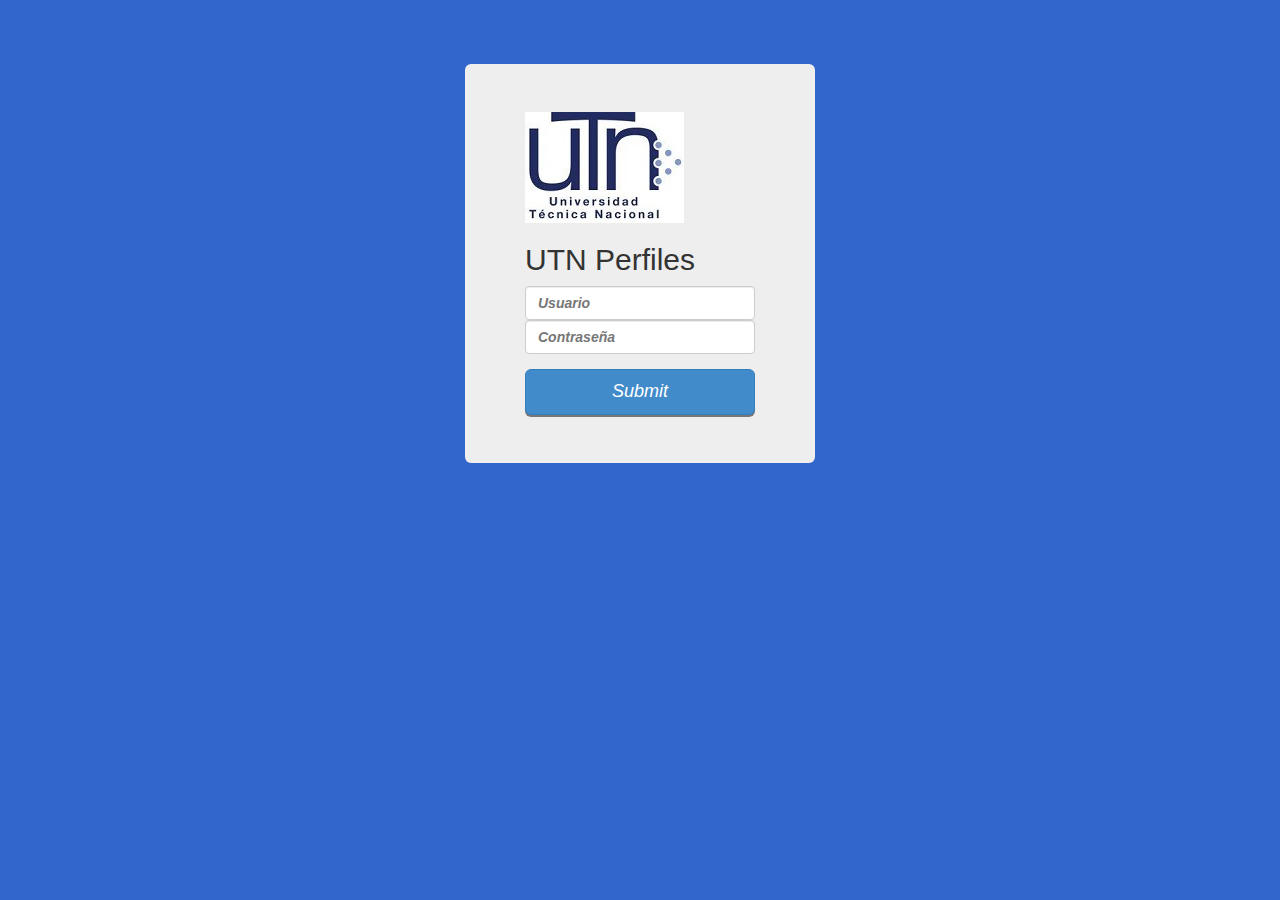
<file: index.html>
<!DOCTYPE html>
<html lang="es">
<head>
  <meta charset= "UTF-8">
  <!-- Bootstrap core CSS -->
  <script type="text/javascript" src="js/login.js"></script>
  <link href="css/bootstrap.css" rel="stylesheet">
  <link rel="stylesheet" type="text/css" href="less/styleLogin.css">
  <link rel="stylesheet" href="js/jquery/jquery-ui.css">
  <script src="js/jquery-1.11.1.js"></script>
  <script src="js/jquery/jquery-ui.js"></script>
</head>
<body>
  <div class="site-wrapper-inner">
    <div class="container">
      <div class="col-xs-6 col-sm-4"></div>
      <div class="col-xs-6 col-sm-4">
        <div class="form-signin jumbotron">
          <img class = "img img-responsive" src="img/utn.jpg" alt="utn">
          <h2 class = 'form-signin-heading' >UTN Perfiles</h2>
          <input id="user" class = 'form-control user' type="text" name="user_name" placeholder="Usuario">
          <div class="form-group">
            <label class="sr-only" for="exampleInputPassword2">Contraseña</label>
            <input type="password" class="form-control pass" id="exampleInputPassword2" placeholder="Contraseña">
          </div>
          <form name="input">
            <input id="ok" class = "btn btn-lg btn-primary btn-block buttom" type="submit">
          </form>
        </div>
      </div>
      <div class="col-xs-6 col-sm-4"></div>
    </div>
  </div>
  <link href="js/bootstrap.js" rel="stylesheet">
  <link href="js/bootstrap.min.js" rel="stylesheet">
  <script type="text/javascript" href="js/login.js">
    prepareBinding();
  </script>
</body>
</html>
</file>
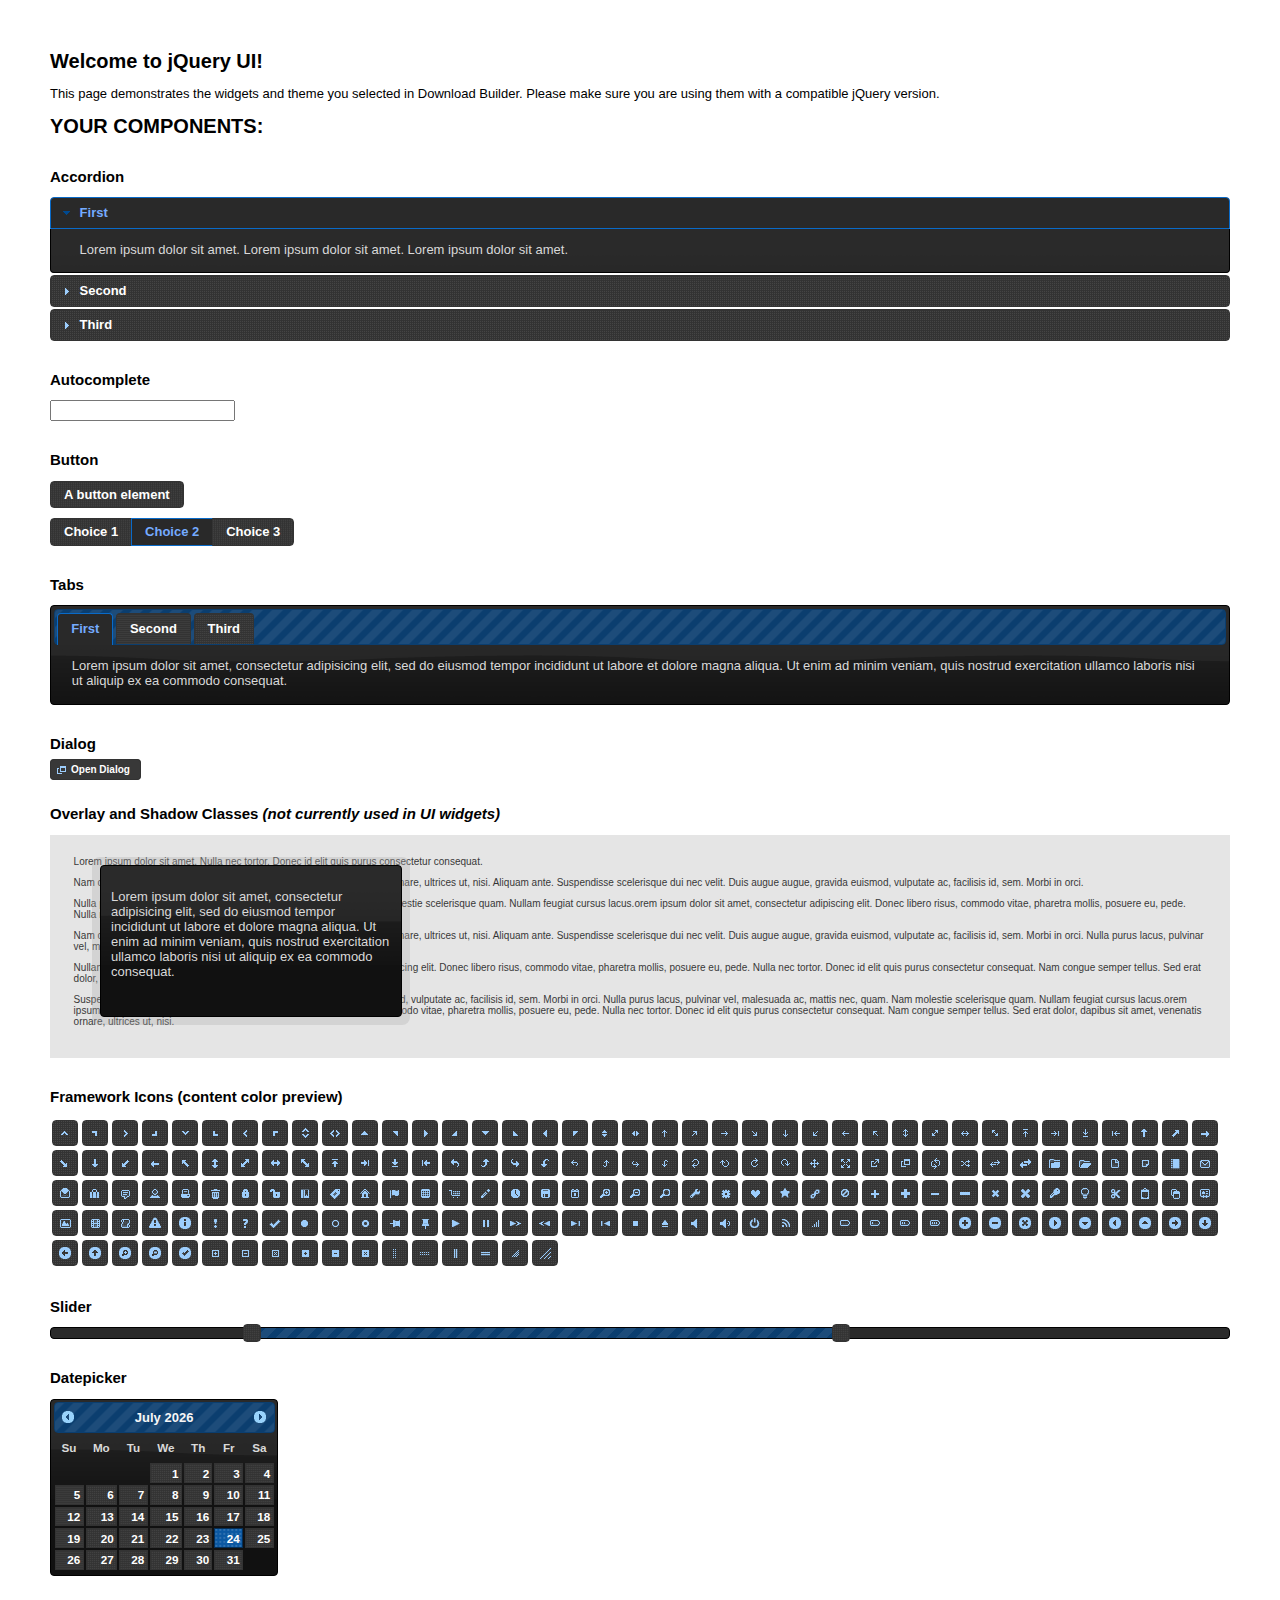
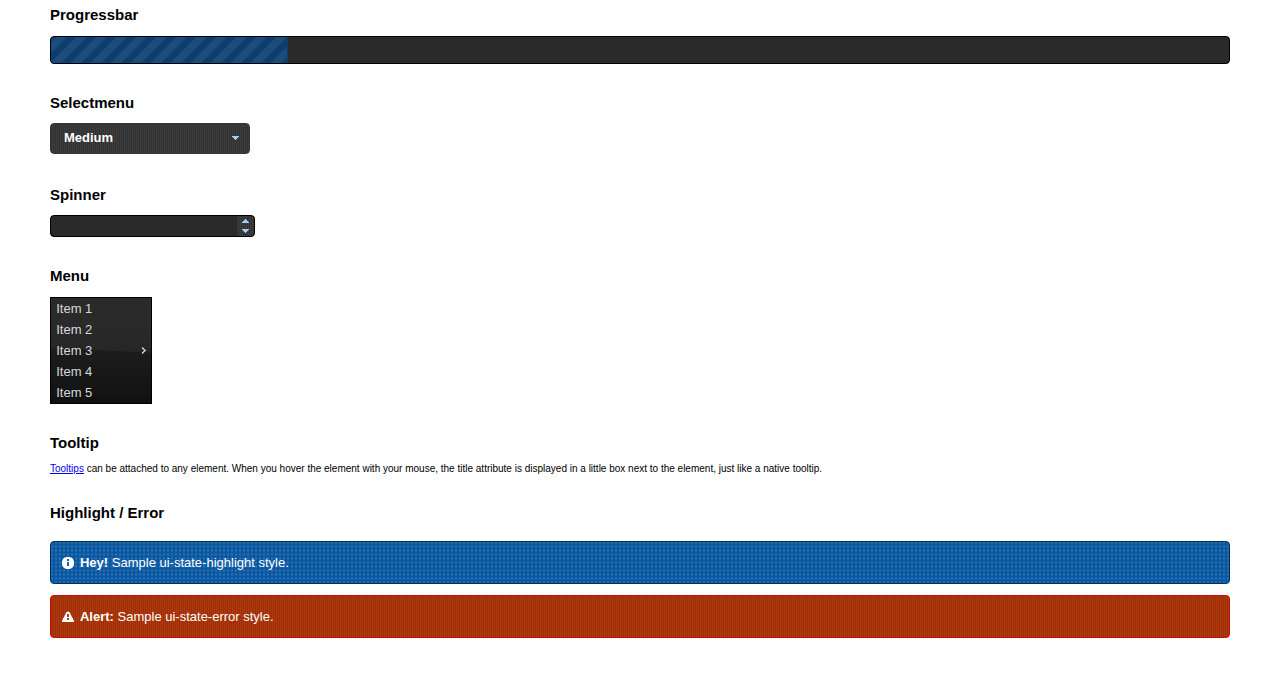
<file: js/jquery/index.html>
<!doctype html>
<html lang="us">
<head>
	<meta charset="utf-8">
	<title>jQuery UI Example Page</title>
	<link href="jquery-ui.css" rel="stylesheet">
	<style>
	body{
		font: 62.5% "Trebuchet MS", sans-serif;
		margin: 50px;
	}
	.demoHeaders {
		margin-top: 2em;
	}
	#dialog-link {
		padding: .4em 1em .4em 20px;
		text-decoration: none;
		position: relative;
	}
	#dialog-link span.ui-icon {
		margin: 0 5px 0 0;
		position: absolute;
		left: .2em;
		top: 50%;
		margin-top: -8px;
	}
	#icons {
		margin: 0;
		padding: 0;
	}
	#icons li {
		margin: 2px;
		position: relative;
		padding: 4px 0;
		cursor: pointer;
		float: left;
		list-style: none;
	}
	#icons span.ui-icon {
		float: left;
		margin: 0 4px;
	}
	.fakewindowcontain .ui-widget-overlay {
		position: absolute;
	}
	select {
		width: 200px;
	}
	</style>
</head>
<body>

<h1>Welcome to jQuery UI!</h1>

<div class="ui-widget">
	<p>This page demonstrates the widgets and theme you selected in Download Builder. Please make sure you are using them with a compatible jQuery version.</p>
</div>

<h1>YOUR COMPONENTS:</h1>


<!-- Accordion -->
<h2 class="demoHeaders">Accordion</h2>
<div id="accordion">
	<h3>First</h3>
	<div>Lorem ipsum dolor sit amet. Lorem ipsum dolor sit amet. Lorem ipsum dolor sit amet.</div>
	<h3>Second</h3>
	<div>Phasellus mattis tincidunt nibh.</div>
	<h3>Third</h3>
	<div>Nam dui erat, auctor a, dignissim quis.</div>
</div>



<!-- Autocomplete -->
<h2 class="demoHeaders">Autocomplete</h2>
<div>
	<input id="autocomplete" title="type &quot;a&quot;">
</div>



<!-- Button -->
<h2 class="demoHeaders">Button</h2>
<button id="button">A button element</button>
<form style="margin-top: 1em;">
	<div id="radioset">
		<input type="radio" id="radio1" name="radio"><label for="radio1">Choice 1</label>
		<input type="radio" id="radio2" name="radio" checked="checked"><label for="radio2">Choice 2</label>
		<input type="radio" id="radio3" name="radio"><label for="radio3">Choice 3</label>
	</div>
</form>



<!-- Tabs -->
<h2 class="demoHeaders">Tabs</h2>
<div id="tabs">
	<ul>
		<li><a href="#tabs-1">First</a></li>
		<li><a href="#tabs-2">Second</a></li>
		<li><a href="#tabs-3">Third</a></li>
	</ul>
	<div id="tabs-1">Lorem ipsum dolor sit amet, consectetur adipisicing elit, sed do eiusmod tempor incididunt ut labore et dolore magna aliqua. Ut enim ad minim veniam, quis nostrud exercitation ullamco laboris nisi ut aliquip ex ea commodo consequat.</div>
	<div id="tabs-2">Phasellus mattis tincidunt nibh. Cras orci urna, blandit id, pretium vel, aliquet ornare, felis. Maecenas scelerisque sem non nisl. Fusce sed lorem in enim dictum bibendum.</div>
	<div id="tabs-3">Nam dui erat, auctor a, dignissim quis, sollicitudin eu, felis. Pellentesque nisi urna, interdum eget, sagittis et, consequat vestibulum, lacus. Mauris porttitor ullamcorper augue.</div>
</div>



<!-- Dialog NOTE: Dialog is not generated by UI in this demo so it can be visually styled in themeroller-->
<h2 class="demoHeaders">Dialog</h2>
<p><a href="#" id="dialog-link" class="ui-state-default ui-corner-all"><span class="ui-icon ui-icon-newwin"></span>Open Dialog</a></p>

<h2 class="demoHeaders">Overlay and Shadow Classes <em>(not currently used in UI widgets)</em></h2>
<div style="position: relative; width: 96%; height: 200px; padding:1% 2%; overflow:hidden;" class="fakewindowcontain">
	<p>Lorem ipsum dolor sit amet,  Nulla nec tortor. Donec id elit quis purus consectetur consequat. </p><p>Nam congue semper tellus. Sed erat dolor, dapibus sit amet, venenatis ornare, ultrices ut, nisi. Aliquam ante. Suspendisse scelerisque dui nec velit. Duis augue augue, gravida euismod, vulputate ac, facilisis id, sem. Morbi in orci. </p><p>Nulla purus lacus, pulvinar vel, malesuada ac, mattis nec, quam. Nam molestie scelerisque quam. Nullam feugiat cursus lacus.orem ipsum dolor sit amet, consectetur adipiscing elit. Donec libero risus, commodo vitae, pharetra mollis, posuere eu, pede. Nulla nec tortor. Donec id elit quis purus consectetur consequat. </p><p>Nam congue semper tellus. Sed erat dolor, dapibus sit amet, venenatis ornare, ultrices ut, nisi. Aliquam ante. Suspendisse scelerisque dui nec velit. Duis augue augue, gravida euismod, vulputate ac, facilisis id, sem. Morbi in orci. Nulla purus lacus, pulvinar vel, malesuada ac, mattis nec, quam. Nam molestie scelerisque quam. </p><p>Nullam feugiat cursus lacus.orem ipsum dolor sit amet, consectetur adipiscing elit. Donec libero risus, commodo vitae, pharetra mollis, posuere eu, pede. Nulla nec tortor. Donec id elit quis purus consectetur consequat. Nam congue semper tellus. Sed erat dolor, dapibus sit amet, venenatis ornare, ultrices ut, nisi. Aliquam ante. </p><p>Suspendisse scelerisque dui nec velit. Duis augue augue, gravida euismod, vulputate ac, facilisis id, sem. Morbi in orci. Nulla purus lacus, pulvinar vel, malesuada ac, mattis nec, quam. Nam molestie scelerisque quam. Nullam feugiat cursus lacus.orem ipsum dolor sit amet, consectetur adipiscing elit. Donec libero risus, commodo vitae, pharetra mollis, posuere eu, pede. Nulla nec tortor. Donec id elit quis purus consectetur consequat. Nam congue semper tellus. Sed erat dolor, dapibus sit amet, venenatis ornare, ultrices ut, nisi. </p>

	<!-- ui-dialog -->
	<div class="ui-overlay"><div class="ui-widget-overlay"></div><div class="ui-widget-shadow ui-corner-all" style="width: 302px; height: 152px; position: absolute; left: 50px; top: 30px;"></div></div>
	<div style="position: absolute; width: 280px; height: 130px;left: 50px; top: 30px; padding: 10px;" class="ui-widget ui-widget-content ui-corner-all">
		<div class="ui-dialog-content ui-widget-content" style="background: none; border: 0;">
			<p>Lorem ipsum dolor sit amet, consectetur adipisicing elit, sed do eiusmod tempor incididunt ut labore et dolore magna aliqua. Ut enim ad minim veniam, quis nostrud exercitation ullamco laboris nisi ut aliquip ex ea commodo consequat.</p>
		</div>
	</div>

</div>

<!-- ui-dialog -->
<div id="dialog" title="Dialog Title">
	<p>Lorem ipsum dolor sit amet, consectetur adipisicing elit, sed do eiusmod tempor incididunt ut labore et dolore magna aliqua. Ut enim ad minim veniam, quis nostrud exercitation ullamco laboris nisi ut aliquip ex ea commodo consequat.</p>
</div>



<h2 class="demoHeaders">Framework Icons (content color preview)</h2>
<ul id="icons" class="ui-widget ui-helper-clearfix">
	<li class="ui-state-default ui-corner-all" title=".ui-icon-carat-1-n"><span class="ui-icon ui-icon-carat-1-n"></span></li>
	<li class="ui-state-default ui-corner-all" title=".ui-icon-carat-1-ne"><span class="ui-icon ui-icon-carat-1-ne"></span></li>
	<li class="ui-state-default ui-corner-all" title=".ui-icon-carat-1-e"><span class="ui-icon ui-icon-carat-1-e"></span></li>
	<li class="ui-state-default ui-corner-all" title=".ui-icon-carat-1-se"><span class="ui-icon ui-icon-carat-1-se"></span></li>
	<li class="ui-state-default ui-corner-all" title=".ui-icon-carat-1-s"><span class="ui-icon ui-icon-carat-1-s"></span></li>
	<li class="ui-state-default ui-corner-all" title=".ui-icon-carat-1-sw"><span class="ui-icon ui-icon-carat-1-sw"></span></li>
	<li class="ui-state-default ui-corner-all" title=".ui-icon-carat-1-w"><span class="ui-icon ui-icon-carat-1-w"></span></li>
	<li class="ui-state-default ui-corner-all" title=".ui-icon-carat-1-nw"><span class="ui-icon ui-icon-carat-1-nw"></span></li>
	<li class="ui-state-default ui-corner-all" title=".ui-icon-carat-2-n-s"><span class="ui-icon ui-icon-carat-2-n-s"></span></li>
	<li class="ui-state-default ui-corner-all" title=".ui-icon-carat-2-e-w"><span class="ui-icon ui-icon-carat-2-e-w"></span></li>
	<li class="ui-state-default ui-corner-all" title=".ui-icon-triangle-1-n"><span class="ui-icon ui-icon-triangle-1-n"></span></li>
	<li class="ui-state-default ui-corner-all" title=".ui-icon-triangle-1-ne"><span class="ui-icon ui-icon-triangle-1-ne"></span></li>
	<li class="ui-state-default ui-corner-all" title=".ui-icon-triangle-1-e"><span class="ui-icon ui-icon-triangle-1-e"></span></li>
	<li class="ui-state-default ui-corner-all" title=".ui-icon-triangle-1-se"><span class="ui-icon ui-icon-triangle-1-se"></span></li>
	<li class="ui-state-default ui-corner-all" title=".ui-icon-triangle-1-s"><span class="ui-icon ui-icon-triangle-1-s"></span></li>
	<li class="ui-state-default ui-corner-all" title=".ui-icon-triangle-1-sw"><span class="ui-icon ui-icon-triangle-1-sw"></span></li>
	<li class="ui-state-default ui-corner-all" title=".ui-icon-triangle-1-w"><span class="ui-icon ui-icon-triangle-1-w"></span></li>
	<li class="ui-state-default ui-corner-all" title=".ui-icon-triangle-1-nw"><span class="ui-icon ui-icon-triangle-1-nw"></span></li>
	<li class="ui-state-default ui-corner-all" title=".ui-icon-triangle-2-n-s"><span class="ui-icon ui-icon-triangle-2-n-s"></span></li>
	<li class="ui-state-default ui-corner-all" title=".ui-icon-triangle-2-e-w"><span class="ui-icon ui-icon-triangle-2-e-w"></span></li>
	<li class="ui-state-default ui-corner-all" title=".ui-icon-arrow-1-n"><span class="ui-icon ui-icon-arrow-1-n"></span></li>
	<li class="ui-state-default ui-corner-all" title=".ui-icon-arrow-1-ne"><span class="ui-icon ui-icon-arrow-1-ne"></span></li>
	<li class="ui-state-default ui-corner-all" title=".ui-icon-arrow-1-e"><span class="ui-icon ui-icon-arrow-1-e"></span></li>
	<li class="ui-state-default ui-corner-all" title=".ui-icon-arrow-1-se"><span class="ui-icon ui-icon-arrow-1-se"></span></li>
	<li class="ui-state-default ui-corner-all" title=".ui-icon-arrow-1-s"><span class="ui-icon ui-icon-arrow-1-s"></span></li>
	<li class="ui-state-default ui-corner-all" title=".ui-icon-arrow-1-sw"><span class="ui-icon ui-icon-arrow-1-sw"></span></li>
	<li class="ui-state-default ui-corner-all" title=".ui-icon-arrow-1-w"><span class="ui-icon ui-icon-arrow-1-w"></span></li>
	<li class="ui-state-default ui-corner-all" title=".ui-icon-arrow-1-nw"><span class="ui-icon ui-icon-arrow-1-nw"></span></li>
	<li class="ui-state-default ui-corner-all" title=".ui-icon-arrow-2-n-s"><span class="ui-icon ui-icon-arrow-2-n-s"></span></li>
	<li class="ui-state-default ui-corner-all" title=".ui-icon-arrow-2-ne-sw"><span class="ui-icon ui-icon-arrow-2-ne-sw"></span></li>
	<li class="ui-state-default ui-corner-all" title=".ui-icon-arrow-2-e-w"><span class="ui-icon ui-icon-arrow-2-e-w"></span></li>
	<li class="ui-state-default ui-corner-all" title=".ui-icon-arrow-2-se-nw"><span class="ui-icon ui-icon-arrow-2-se-nw"></span></li>
	<li class="ui-state-default ui-corner-all" title=".ui-icon-arrowstop-1-n"><span class="ui-icon ui-icon-arrowstop-1-n"></span></li>
	<li class="ui-state-default ui-corner-all" title=".ui-icon-arrowstop-1-e"><span class="ui-icon ui-icon-arrowstop-1-e"></span></li>
	<li class="ui-state-default ui-corner-all" title=".ui-icon-arrowstop-1-s"><span class="ui-icon ui-icon-arrowstop-1-s"></span></li>
	<li class="ui-state-default ui-corner-all" title=".ui-icon-arrowstop-1-w"><span class="ui-icon ui-icon-arrowstop-1-w"></span></li>
	<li class="ui-state-default ui-corner-all" title=".ui-icon-arrowthick-1-n"><span class="ui-icon ui-icon-arrowthick-1-n"></span></li>
	<li class="ui-state-default ui-corner-all" title=".ui-icon-arrowthick-1-ne"><span class="ui-icon ui-icon-arrowthick-1-ne"></span></li>
	<li class="ui-state-default ui-corner-all" title=".ui-icon-arrowthick-1-e"><span class="ui-icon ui-icon-arrowthick-1-e"></span></li>
	<li class="ui-state-default ui-corner-all" title=".ui-icon-arrowthick-1-se"><span class="ui-icon ui-icon-arrowthick-1-se"></span></li>
	<li class="ui-state-default ui-corner-all" title=".ui-icon-arrowthick-1-s"><span class="ui-icon ui-icon-arrowthick-1-s"></span></li>
	<li class="ui-state-default ui-corner-all" title=".ui-icon-arrowthick-1-sw"><span class="ui-icon ui-icon-arrowthick-1-sw"></span></li>
	<li class="ui-state-default ui-corner-all" title=".ui-icon-arrowthick-1-w"><span class="ui-icon ui-icon-arrowthick-1-w"></span></li>
	<li class="ui-state-default ui-corner-all" title=".ui-icon-arrowthick-1-nw"><span class="ui-icon ui-icon-arrowthick-1-nw"></span></li>
	<li class="ui-state-default ui-corner-all" title=".ui-icon-arrowthick-2-n-s"><span class="ui-icon ui-icon-arrowthick-2-n-s"></span></li>
	<li class="ui-state-default ui-corner-all" title=".ui-icon-arrowthick-2-ne-sw"><span class="ui-icon ui-icon-arrowthick-2-ne-sw"></span></li>
	<li class="ui-state-default ui-corner-all" title=".ui-icon-arrowthick-2-e-w"><span class="ui-icon ui-icon-arrowthick-2-e-w"></span></li>
	<li class="ui-state-default ui-corner-all" title=".ui-icon-arrowthick-2-se-nw"><span class="ui-icon ui-icon-arrowthick-2-se-nw"></span></li>
	<li class="ui-state-default ui-corner-all" title=".ui-icon-arrowthickstop-1-n"><span class="ui-icon ui-icon-arrowthickstop-1-n"></span></li>
	<li class="ui-state-default ui-corner-all" title=".ui-icon-arrowthickstop-1-e"><span class="ui-icon ui-icon-arrowthickstop-1-e"></span></li>
	<li class="ui-state-default ui-corner-all" title=".ui-icon-arrowthickstop-1-s"><span class="ui-icon ui-icon-arrowthickstop-1-s"></span></li>
	<li class="ui-state-default ui-corner-all" title=".ui-icon-arrowthickstop-1-w"><span class="ui-icon ui-icon-arrowthickstop-1-w"></span></li>
	<li class="ui-state-default ui-corner-all" title=".ui-icon-arrowreturnthick-1-w"><span class="ui-icon ui-icon-arrowreturnthick-1-w"></span></li>
	<li class="ui-state-default ui-corner-all" title=".ui-icon-arrowreturnthick-1-n"><span class="ui-icon ui-icon-arrowreturnthick-1-n"></span></li>
	<li class="ui-state-default ui-corner-all" title=".ui-icon-arrowreturnthick-1-e"><span class="ui-icon ui-icon-arrowreturnthick-1-e"></span></li>
	<li class="ui-state-default ui-corner-all" title=".ui-icon-arrowreturnthick-1-s"><span class="ui-icon ui-icon-arrowreturnthick-1-s"></span></li>
	<li class="ui-state-default ui-corner-all" title=".ui-icon-arrowreturn-1-w"><span class="ui-icon ui-icon-arrowreturn-1-w"></span></li>
	<li class="ui-state-default ui-corner-all" title=".ui-icon-arrowreturn-1-n"><span class="ui-icon ui-icon-arrowreturn-1-n"></span></li>
	<li class="ui-state-default ui-corner-all" title=".ui-icon-arrowreturn-1-e"><span class="ui-icon ui-icon-arrowreturn-1-e"></span></li>
	<li class="ui-state-default ui-corner-all" title=".ui-icon-arrowreturn-1-s"><span class="ui-icon ui-icon-arrowreturn-1-s"></span></li>
	<li class="ui-state-default ui-corner-all" title=".ui-icon-arrowrefresh-1-w"><span class="ui-icon ui-icon-arrowrefresh-1-w"></span></li>
	<li class="ui-state-default ui-corner-all" title=".ui-icon-arrowrefresh-1-n"><span class="ui-icon ui-icon-arrowrefresh-1-n"></span></li>
	<li class="ui-state-default ui-corner-all" title=".ui-icon-arrowrefresh-1-e"><span class="ui-icon ui-icon-arrowrefresh-1-e"></span></li>
	<li class="ui-state-default ui-corner-all" title=".ui-icon-arrowrefresh-1-s"><span class="ui-icon ui-icon-arrowrefresh-1-s"></span></li>
	<li class="ui-state-default ui-corner-all" title=".ui-icon-arrow-4"><span class="ui-icon ui-icon-arrow-4"></span></li>
	<li class="ui-state-default ui-corner-all" title=".ui-icon-arrow-4-diag"><span class="ui-icon ui-icon-arrow-4-diag"></span></li>
	<li class="ui-state-default ui-corner-all" title=".ui-icon-extlink"><span class="ui-icon ui-icon-extlink"></span></li>
	<li class="ui-state-default ui-corner-all" title=".ui-icon-newwin"><span class="ui-icon ui-icon-newwin"></span></li>
	<li class="ui-state-default ui-corner-all" title=".ui-icon-refresh"><span class="ui-icon ui-icon-refresh"></span></li>
	<li class="ui-state-default ui-corner-all" title=".ui-icon-shuffle"><span class="ui-icon ui-icon-shuffle"></span></li>
	<li class="ui-state-default ui-corner-all" title=".ui-icon-transfer-e-w"><span class="ui-icon ui-icon-transfer-e-w"></span></li>
	<li class="ui-state-default ui-corner-all" title=".ui-icon-transferthick-e-w"><span class="ui-icon ui-icon-transferthick-e-w"></span></li>
	<li class="ui-state-default ui-corner-all" title=".ui-icon-folder-collapsed"><span class="ui-icon ui-icon-folder-collapsed"></span></li>
	<li class="ui-state-default ui-corner-all" title=".ui-icon-folder-open"><span class="ui-icon ui-icon-folder-open"></span></li>
	<li class="ui-state-default ui-corner-all" title=".ui-icon-document"><span class="ui-icon ui-icon-document"></span></li>
	<li class="ui-state-default ui-corner-all" title=".ui-icon-document-b"><span class="ui-icon ui-icon-document-b"></span></li>
	<li class="ui-state-default ui-corner-all" title=".ui-icon-note"><span class="ui-icon ui-icon-note"></span></li>
	<li class="ui-state-default ui-corner-all" title=".ui-icon-mail-closed"><span class="ui-icon ui-icon-mail-closed"></span></li>
	<li class="ui-state-default ui-corner-all" title=".ui-icon-mail-open"><span class="ui-icon ui-icon-mail-open"></span></li>
	<li class="ui-state-default ui-corner-all" title=".ui-icon-suitcase"><span class="ui-icon ui-icon-suitcase"></span></li>
	<li class="ui-state-default ui-corner-all" title=".ui-icon-comment"><span class="ui-icon ui-icon-comment"></span></li>
	<li class="ui-state-default ui-corner-all" title=".ui-icon-person"><span class="ui-icon ui-icon-person"></span></li>
	<li class="ui-state-default ui-corner-all" title=".ui-icon-print"><span class="ui-icon ui-icon-print"></span></li>
	<li class="ui-state-default ui-corner-all" title=".ui-icon-trash"><span class="ui-icon ui-icon-trash"></span></li>
	<li class="ui-state-default ui-corner-all" title=".ui-icon-locked"><span class="ui-icon ui-icon-locked"></span></li>
	<li class="ui-state-default ui-corner-all" title=".ui-icon-unlocked"><span class="ui-icon ui-icon-unlocked"></span></li>
	<li class="ui-state-default ui-corner-all" title=".ui-icon-bookmark"><span class="ui-icon ui-icon-bookmark"></span></li>
	<li class="ui-state-default ui-corner-all" title=".ui-icon-tag"><span class="ui-icon ui-icon-tag"></span></li>
	<li class="ui-state-default ui-corner-all" title=".ui-icon-home"><span class="ui-icon ui-icon-home"></span></li>
	<li class="ui-state-default ui-corner-all" title=".ui-icon-flag"><span class="ui-icon ui-icon-flag"></span></li>
	<li class="ui-state-default ui-corner-all" title=".ui-icon-calculator"><span class="ui-icon ui-icon-calculator"></span></li>
	<li class="ui-state-default ui-corner-all" title=".ui-icon-cart"><span class="ui-icon ui-icon-cart"></span></li>
	<li class="ui-state-default ui-corner-all" title=".ui-icon-pencil"><span class="ui-icon ui-icon-pencil"></span></li>
	<li class="ui-state-default ui-corner-all" title=".ui-icon-clock"><span class="ui-icon ui-icon-clock"></span></li>
	<li class="ui-state-default ui-corner-all" title=".ui-icon-disk"><span class="ui-icon ui-icon-disk"></span></li>
	<li class="ui-state-default ui-corner-all" title=".ui-icon-calendar"><span class="ui-icon ui-icon-calendar"></span></li>
	<li class="ui-state-default ui-corner-all" title=".ui-icon-zoomin"><span class="ui-icon ui-icon-zoomin"></span></li>
	<li class="ui-state-default ui-corner-all" title=".ui-icon-zoomout"><span class="ui-icon ui-icon-zoomout"></span></li>
	<li class="ui-state-default ui-corner-all" title=".ui-icon-search"><span class="ui-icon ui-icon-search"></span></li>
	<li class="ui-state-default ui-corner-all" title=".ui-icon-wrench"><span class="ui-icon ui-icon-wrench"></span></li>
	<li class="ui-state-default ui-corner-all" title=".ui-icon-gear"><span class="ui-icon ui-icon-gear"></span></li>
	<li class="ui-state-default ui-corner-all" title=".ui-icon-heart"><span class="ui-icon ui-icon-heart"></span></li>
	<li class="ui-state-default ui-corner-all" title=".ui-icon-star"><span class="ui-icon ui-icon-star"></span></li>
	<li class="ui-state-default ui-corner-all" title=".ui-icon-link"><span class="ui-icon ui-icon-link"></span></li>
	<li class="ui-state-default ui-corner-all" title=".ui-icon-cancel"><span class="ui-icon ui-icon-cancel"></span></li>
	<li class="ui-state-default ui-corner-all" title=".ui-icon-plus"><span class="ui-icon ui-icon-plus"></span></li>
	<li class="ui-state-default ui-corner-all" title=".ui-icon-plusthick"><span class="ui-icon ui-icon-plusthick"></span></li>
	<li class="ui-state-default ui-corner-all" title=".ui-icon-minus"><span class="ui-icon ui-icon-minus"></span></li>
	<li class="ui-state-default ui-corner-all" title=".ui-icon-minusthick"><span class="ui-icon ui-icon-minusthick"></span></li>
	<li class="ui-state-default ui-corner-all" title=".ui-icon-close"><span class="ui-icon ui-icon-close"></span></li>
	<li class="ui-state-default ui-corner-all" title=".ui-icon-closethick"><span class="ui-icon ui-icon-closethick"></span></li>
	<li class="ui-state-default ui-corner-all" title=".ui-icon-key"><span class="ui-icon ui-icon-key"></span></li>
	<li class="ui-state-default ui-corner-all" title=".ui-icon-lightbulb"><span class="ui-icon ui-icon-lightbulb"></span></li>
	<li class="ui-state-default ui-corner-all" title=".ui-icon-scissors"><span class="ui-icon ui-icon-scissors"></span></li>
	<li class="ui-state-default ui-corner-all" title=".ui-icon-clipboard"><span class="ui-icon ui-icon-clipboard"></span></li>
	<li class="ui-state-default ui-corner-all" title=".ui-icon-copy"><span class="ui-icon ui-icon-copy"></span></li>
	<li class="ui-state-default ui-corner-all" title=".ui-icon-contact"><span class="ui-icon ui-icon-contact"></span></li>
	<li class="ui-state-default ui-corner-all" title=".ui-icon-image"><span class="ui-icon ui-icon-image"></span></li>
	<li class="ui-state-default ui-corner-all" title=".ui-icon-video"><span class="ui-icon ui-icon-video"></span></li>
	<li class="ui-state-default ui-corner-all" title=".ui-icon-script"><span class="ui-icon ui-icon-script"></span></li>
	<li class="ui-state-default ui-corner-all" title=".ui-icon-alert"><span class="ui-icon ui-icon-alert"></span></li>
	<li class="ui-state-default ui-corner-all" title=".ui-icon-info"><span class="ui-icon ui-icon-info"></span></li>
	<li class="ui-state-default ui-corner-all" title=".ui-icon-notice"><span class="ui-icon ui-icon-notice"></span></li>
	<li class="ui-state-default ui-corner-all" title=".ui-icon-help"><span class="ui-icon ui-icon-help"></span></li>
	<li class="ui-state-default ui-corner-all" title=".ui-icon-check"><span class="ui-icon ui-icon-check"></span></li>
	<li class="ui-state-default ui-corner-all" title=".ui-icon-bullet"><span class="ui-icon ui-icon-bullet"></span></li>
	<li class="ui-state-default ui-corner-all" title=".ui-icon-radio-off"><span class="ui-icon ui-icon-radio-off"></span></li>
	<li class="ui-state-default ui-corner-all" title=".ui-icon-radio-on"><span class="ui-icon ui-icon-radio-on"></span></li>
	<li class="ui-state-default ui-corner-all" title=".ui-icon-pin-w"><span class="ui-icon ui-icon-pin-w"></span></li>
	<li class="ui-state-default ui-corner-all" title=".ui-icon-pin-s"><span class="ui-icon ui-icon-pin-s"></span></li>
	<li class="ui-state-default ui-corner-all" title=".ui-icon-play"><span class="ui-icon ui-icon-play"></span></li>
	<li class="ui-state-default ui-corner-all" title=".ui-icon-pause"><span class="ui-icon ui-icon-pause"></span></li>
	<li class="ui-state-default ui-corner-all" title=".ui-icon-seek-next"><span class="ui-icon ui-icon-seek-next"></span></li>
	<li class="ui-state-default ui-corner-all" title=".ui-icon-seek-prev"><span class="ui-icon ui-icon-seek-prev"></span></li>
	<li class="ui-state-default ui-corner-all" title=".ui-icon-seek-end"><span class="ui-icon ui-icon-seek-end"></span></li>
	<li class="ui-state-default ui-corner-all" title=".ui-icon-seek-first"><span class="ui-icon ui-icon-seek-first"></span></li>
	<li class="ui-state-default ui-corner-all" title=".ui-icon-stop"><span class="ui-icon ui-icon-stop"></span></li>
	<li class="ui-state-default ui-corner-all" title=".ui-icon-eject"><span class="ui-icon ui-icon-eject"></span></li>
	<li class="ui-state-default ui-corner-all" title=".ui-icon-volume-off"><span class="ui-icon ui-icon-volume-off"></span></li>
	<li class="ui-state-default ui-corner-all" title=".ui-icon-volume-on"><span class="ui-icon ui-icon-volume-on"></span></li>
	<li class="ui-state-default ui-corner-all" title=".ui-icon-power"><span class="ui-icon ui-icon-power"></span></li>
	<li class="ui-state-default ui-corner-all" title=".ui-icon-signal-diag"><span class="ui-icon ui-icon-signal-diag"></span></li>
	<li class="ui-state-default ui-corner-all" title=".ui-icon-signal"><span class="ui-icon ui-icon-signal"></span></li>
	<li class="ui-state-default ui-corner-all" title=".ui-icon-battery-0"><span class="ui-icon ui-icon-battery-0"></span></li>
	<li class="ui-state-default ui-corner-all" title=".ui-icon-battery-1"><span class="ui-icon ui-icon-battery-1"></span></li>
	<li class="ui-state-default ui-corner-all" title=".ui-icon-battery-2"><span class="ui-icon ui-icon-battery-2"></span></li>
	<li class="ui-state-default ui-corner-all" title=".ui-icon-battery-3"><span class="ui-icon ui-icon-battery-3"></span></li>
	<li class="ui-state-default ui-corner-all" title=".ui-icon-circle-plus"><span class="ui-icon ui-icon-circle-plus"></span></li>
	<li class="ui-state-default ui-corner-all" title=".ui-icon-circle-minus"><span class="ui-icon ui-icon-circle-minus"></span></li>
	<li class="ui-state-default ui-corner-all" title=".ui-icon-circle-close"><span class="ui-icon ui-icon-circle-close"></span></li>
	<li class="ui-state-default ui-corner-all" title=".ui-icon-circle-triangle-e"><span class="ui-icon ui-icon-circle-triangle-e"></span></li>
	<li class="ui-state-default ui-corner-all" title=".ui-icon-circle-triangle-s"><span class="ui-icon ui-icon-circle-triangle-s"></span></li>
	<li class="ui-state-default ui-corner-all" title=".ui-icon-circle-triangle-w"><span class="ui-icon ui-icon-circle-triangle-w"></span></li>
	<li class="ui-state-default ui-corner-all" title=".ui-icon-circle-triangle-n"><span class="ui-icon ui-icon-circle-triangle-n"></span></li>
	<li class="ui-state-default ui-corner-all" title=".ui-icon-circle-arrow-e"><span class="ui-icon ui-icon-circle-arrow-e"></span></li>
	<li class="ui-state-default ui-corner-all" title=".ui-icon-circle-arrow-s"><span class="ui-icon ui-icon-circle-arrow-s"></span></li>
	<li class="ui-state-default ui-corner-all" title=".ui-icon-circle-arrow-w"><span class="ui-icon ui-icon-circle-arrow-w"></span></li>
	<li class="ui-state-default ui-corner-all" title=".ui-icon-circle-arrow-n"><span class="ui-icon ui-icon-circle-arrow-n"></span></li>
	<li class="ui-state-default ui-corner-all" title=".ui-icon-circle-zoomin"><span class="ui-icon ui-icon-circle-zoomin"></span></li>
	<li class="ui-state-default ui-corner-all" title=".ui-icon-circle-zoomout"><span class="ui-icon ui-icon-circle-zoomout"></span></li>
	<li class="ui-state-default ui-corner-all" title=".ui-icon-circle-check"><span class="ui-icon ui-icon-circle-check"></span></li>
	<li class="ui-state-default ui-corner-all" title=".ui-icon-circlesmall-plus"><span class="ui-icon ui-icon-circlesmall-plus"></span></li>
	<li class="ui-state-default ui-corner-all" title=".ui-icon-circlesmall-minus"><span class="ui-icon ui-icon-circlesmall-minus"></span></li>
	<li class="ui-state-default ui-corner-all" title=".ui-icon-circlesmall-close"><span class="ui-icon ui-icon-circlesmall-close"></span></li>
	<li class="ui-state-default ui-corner-all" title=".ui-icon-squaresmall-plus"><span class="ui-icon ui-icon-squaresmall-plus"></span></li>
	<li class="ui-state-default ui-corner-all" title=".ui-icon-squaresmall-minus"><span class="ui-icon ui-icon-squaresmall-minus"></span></li>
	<li class="ui-state-default ui-corner-all" title=".ui-icon-squaresmall-close"><span class="ui-icon ui-icon-squaresmall-close"></span></li>
	<li class="ui-state-default ui-corner-all" title=".ui-icon-grip-dotted-vertical"><span class="ui-icon ui-icon-grip-dotted-vertical"></span></li>
	<li class="ui-state-default ui-corner-all" title=".ui-icon-grip-dotted-horizontal"><span class="ui-icon ui-icon-grip-dotted-horizontal"></span></li>
	<li class="ui-state-default ui-corner-all" title=".ui-icon-grip-solid-vertical"><span class="ui-icon ui-icon-grip-solid-vertical"></span></li>
	<li class="ui-state-default ui-corner-all" title=".ui-icon-grip-solid-horizontal"><span class="ui-icon ui-icon-grip-solid-horizontal"></span></li>
	<li class="ui-state-default ui-corner-all" title=".ui-icon-gripsmall-diagonal-se"><span class="ui-icon ui-icon-gripsmall-diagonal-se"></span></li>
	<li class="ui-state-default ui-corner-all" title=".ui-icon-grip-diagonal-se"><span class="ui-icon ui-icon-grip-diagonal-se"></span></li>
</ul>


<!-- Slider -->
<h2 class="demoHeaders">Slider</h2>
<div id="slider"></div>



<!-- Datepicker -->
<h2 class="demoHeaders">Datepicker</h2>
<div id="datepicker"></div>



<!-- Progressbar -->
<h2 class="demoHeaders">Progressbar</h2>
<div id="progressbar"></div>



<!-- Progressbar -->
<h2 class="demoHeaders">Selectmenu</h2>
<select id="selectmenu">
	<option>Slower</option>
	<option>Slow</option>
	<option selected="selected">Medium</option>
	<option>Fast</option>
	<option>Faster</option>
</select>



<!-- Spinner -->
<h2 class="demoHeaders">Spinner</h2>
<input id="spinner">



<!-- Menu -->
<h2 class="demoHeaders">Menu</h2>
<ul style="width:100px;" id="menu">
	<li>Item 1</li>
	<li>Item 2</li>
	<li>Item 3
		<ul>
			<li>Item 3-1</li>
			<li>Item 3-2</li>
			<li>Item 3-3</li>
			<li>Item 3-4</li>
			<li>Item 3-5</li>
		</ul>
	</li>
	<li>Item 4</li>
	<li>Item 5</li>
</ul>



<!-- Tooltip -->
<h2 class="demoHeaders">Tooltip</h2>
<p id="tooltip">
	<a href="#" title="That&apos;s what this widget is">Tooltips</a> can be attached to any element. When you hover
the element with your mouse, the title attribute is displayed in a little box next to the element, just like a native tooltip.
</p>


<!-- Highlight / Error -->
<h2 class="demoHeaders">Highlight / Error</h2>
<div class="ui-widget">
	<div class="ui-state-highlight ui-corner-all" style="margin-top: 20px; padding: 0 .7em;">
		<p><span class="ui-icon ui-icon-info" style="float: left; margin-right: .3em;"></span>
		<strong>Hey!</strong> Sample ui-state-highlight style.</p>
	</div>
</div>
<br>
<div class="ui-widget">
	<div class="ui-state-error ui-corner-all" style="padding: 0 .7em;">
		<p><span class="ui-icon ui-icon-alert" style="float: left; margin-right: .3em;"></span>
		<strong>Alert:</strong> Sample ui-state-error style.</p>
	</div>
</div>

<script src="external/jquery/jquery.js"></script>
<script src="jquery-ui.js"></script>
<script>

$( "#accordion" ).accordion();



var availableTags = [
	"ActionScript",
	"AppleScript",
	"Asp",
	"BASIC",
	"C",
	"C++",
	"Clojure",
	"COBOL",
	"ColdFusion",
	"Erlang",
	"Fortran",
	"Groovy",
	"Haskell",
	"Java",
	"JavaScript",
	"Lisp",
	"Perl",
	"PHP",
	"Python",
	"Ruby",
	"Scala",
	"Scheme"
];
$( "#autocomplete" ).autocomplete({
	source: availableTags
});



$( "#button" ).button();
$( "#radioset" ).buttonset();



$( "#tabs" ).tabs();



$( "#dialog" ).dialog({
	autoOpen: false,
	width: 400,
	buttons: [
		{
			text: "Ok",
			click: function() {
				$( this ).dialog( "close" );
			}
		},
		{
			text: "Cancel",
			click: function() {
				$( this ).dialog( "close" );
			}
		}
	]
});

// Link to open the dialog
$( "#dialog-link" ).click(function( event ) {
	$( "#dialog" ).dialog( "open" );
	event.preventDefault();
});



$( "#datepicker" ).datepicker({
	inline: true
});



$( "#slider" ).slider({
	range: true,
	values: [ 17, 67 ]
});



$( "#progressbar" ).progressbar({
	value: 20
});



$( "#spinner" ).spinner();



$( "#menu" ).menu();



$( "#tooltip" ).tooltip();



$( "#selectmenu" ).selectmenu();


// Hover states on the static widgets
$( "#dialog-link, #icons li" ).hover(
	function() {
		$( this ).addClass( "ui-state-hover" );
	},
	function() {
		$( this ).removeClass( "ui-state-hover" );
	}
);
</script>
</body>
</html>
</file>
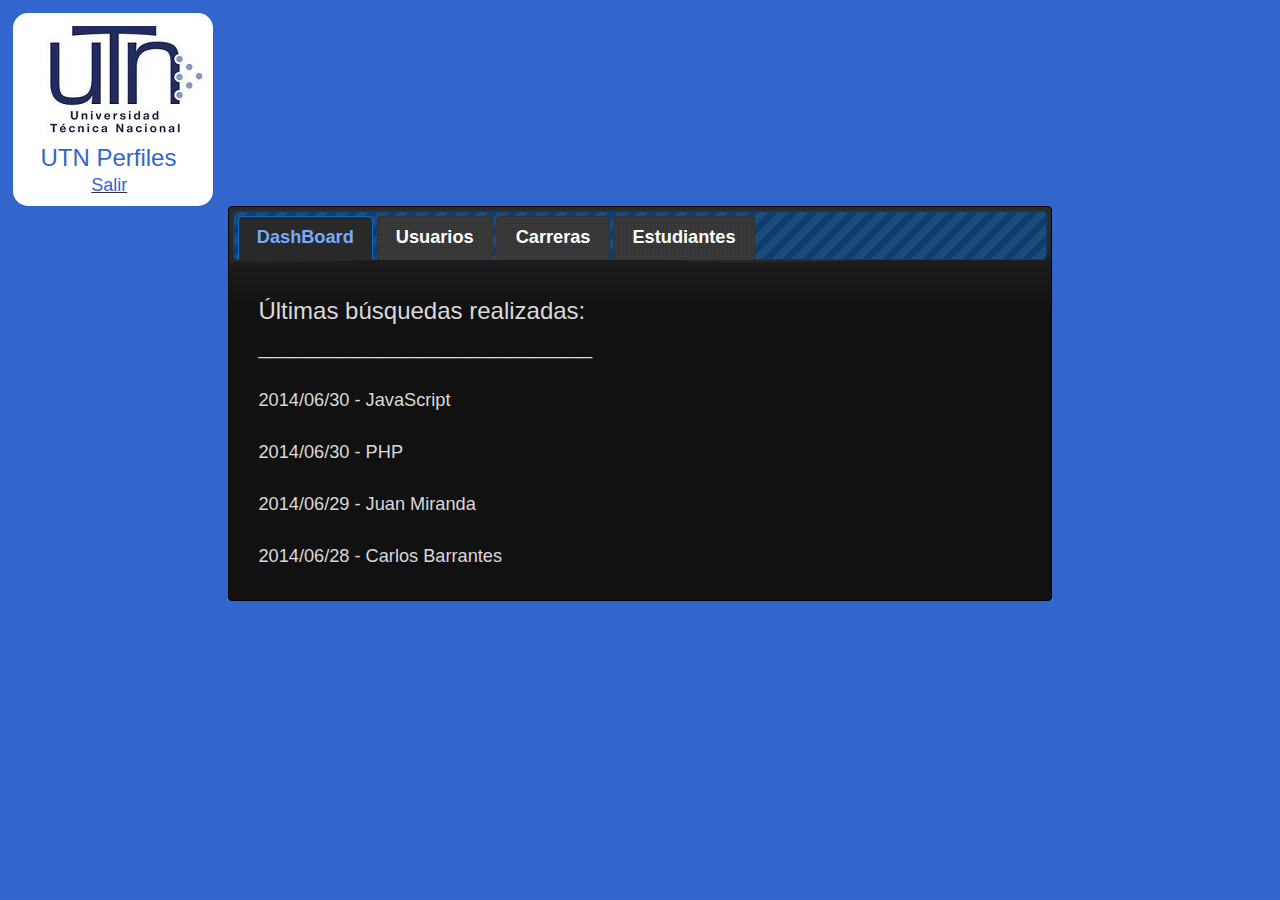
<file: DashDoard.html>
<!DOCTYPE html>
<html lang="es">
<head>
  <meta charset= "UTF-8">
  <!-- Bootstrap core CSS -->
  <script type="text/javascript" src="js/app.js"></script>
  <link href="css/bootstrap.css" rel="stylesheet">
  <link rel="stylesheet" href="js/jquery/jquery-ui.css">
  <script src="js/jquery-1.11.1.js"></script>
  <script src="js/jquery/jquery-ui.js"></script>
  <link rel="stylesheet" type="text/css" href="less/styleDashBoard.css">
  <script>
    $(function() {
      $( "#tabs" ).tabs();
    });
      </script>
</head>
<body>
  <div class="image">
    <img class = 'img img-rounded' src="img/utn.jpg" alt="utn">
    <h3 class = 'title' >UTN Perfiles</h3>
    <h4><ins><a class="subtitle" href="index.html">Salir</a></ins></h4>
  </div>
  <div class="col-xs-6 col-sm-2"></div>
  <div class="col-xs-6 col-sm-8">
    <div id="tabs">
      <ul>
        <li><a href="#tabs-0">DashBoard</a></li>
        <li><a href="#tabs-1">Usuarios</a></li>
        <li><a href="#tabs-2">Carreras</a></li>
        <li><a href="#tabs-3">Estudiantes</a></li>
      </ul>
      <div id="tabs-0" class="tabs-0">
       <p> <h3>Últimas búsquedas realizadas:</h3>_________________________________ </br></br>2014/06/30 - JavaScript </br></br> 2014/06/30 - PHP</br></br> 2014/06/29 - Juan Miranda</br></br> 2014/06/28 - Carlos Barrantes</p>
     </div>
     <div id="tabs-1" class="tabs-1">
      <div class="table-responsive">
        <div id="table_wrapper1"></div>
      </div>
    </div>
    <div id="tabs-2">
      <div class="table-responsive">
        <div id="table_wrapper2"></div>
      </div>
    </div>
    <div id="tabs-3">
      <div class="table-responsive">
        <div id="table_wrapper3"></div>
      </div>
    </div>
    <div class="overlay-container">
      
    </div>
  </div>
  <div class="col-xs-6 col-sm-2"></div>
  <link href="js/bootstrap.js" rel="stylesheet">
  <link href="js/bootstrap.min.js" rel="stylesheet">
  <script type="text/javascript" href="js/app.js">
    prepareBinding();
  </script>
</body>
</html>
</file>
<file: less/styleLogin.css>
body {
  font-family: verdana, arial;
  background: #3366cc;
}
.container {
  margin-top: 5%;
}
input {
  background: #3366cc;
  border: none;
  border-radius: 5px;
  -webkit-border-radius: 5px;
  -moz-border-radius: 5px;
  -webkit-box-shadow: 0px 2px 0px rgba(0, 0, 0, 0.5);
  -moz-box-shadow: 0px 2px 0px rgba(0, 0, 0, 0.5);
  box-shadow: 0px 2px 0px rgba(0, 0, 0, 0.5);
  color: white;
  cursor: pointer;
  font-family: 'Nobile', sans-serif;
  font-style: italic;
  font-weight: 900;
  margin: 0px 0px;
  padding: 7px 20px;
}
input:hover {
  background: #33ccff;
}
input:active {
  -webkit-box-shadow: inset 0px 2px 2px black;
  -moz-box-shadow: inset 0px 2px 2px black;
  box-shadow: inset 0px 2px 2px black;
  margin-top: 2px;
  -webkit-transition: all 0.1s ease;
  -moz-transition: all 0.1s ease;
  -ms-transition: all 0.1s ease;
  -o-transition: all 0.1s ease;
}
</file>
<file: less/styleDashBoard.css>
body {
  background: #3366cc;
}
.image {
  margin-top: 1%;
  margin-left: 1%;
  background: white;
  border-radius: 15px;
  width: 200px;
  padding: 10px;
}
.img {
  margin-left: 20px;
  padding: 3px;
}
.title {
  color: #3366cc;
  margin: 0px;
  margin-left: 7%;
  margin-top: 0px;
  padding: 5px;
}
.subtitle {
  color: #3366cc;
  margin-left: 38%;
}
h4 {
  margin: 0px;
}
label {
  padding: 1%;
}
input[type="text"],
input[type="password"],
select {
  color: black;
}
input[id="codigoCareer"] {
  margin-left: 1%;
}
.step_box:hover,
#selected_step_box,
.QuickStartLong:hover {
  background: #b8e1fc;
}
.selected {
  background-color: #0b3e6f;
}
.overlay-container {
  display: none;
  content: " ";
  height: 100%;
  width: 100%;
  position: absolute;
  left: 0;
  top: 0;
}
.window-container {
  display: block;
  background: #0b3e6f;
  margin: 8em auto;
  width: 500px;
  padding: 10px 20px 20px;
  text-align: left;
  z-index: 3;
  border-radius: 3px;
  box-shadow: 0px 0px 30px rgba(0, 0, 0, 0.2);
  -webkit-transition: 0.4s ease-out;
  -moz-transition: 0.4s ease-out;
  -ms-transition: 0.4s ease-out;
  -o-transition: 0.4s ease-out;
  transition: 0.4s ease-out;
  opacity: 0;
}
.zoomin {
  -webkit-transform: scale(1.2);
  -moz-transform: scale(1.2);
  -ms-transform: scale(1.2);
  transform: scale(1.2);
}
.window-container-visible {
  -webkit-transform: scale(1);
  -moz-transform: scale(1);
  -ms-transform: scale(1);
  transform: scale(1);
  opacity: 1;
}
.window-container h3 {
  margin: 1em 0 0.5em;
  font-weight: normal;
  font-size: 25px;
  text-align: center;
}
.delete {
  margin-left: 1%;
}
#close {
  float: right;
  margin-right: 1%;
}
.ingles {
  top: 25%;
  right: 25%;
  position: absolute;
  width: 120px;
  float: right;
}
</file>
